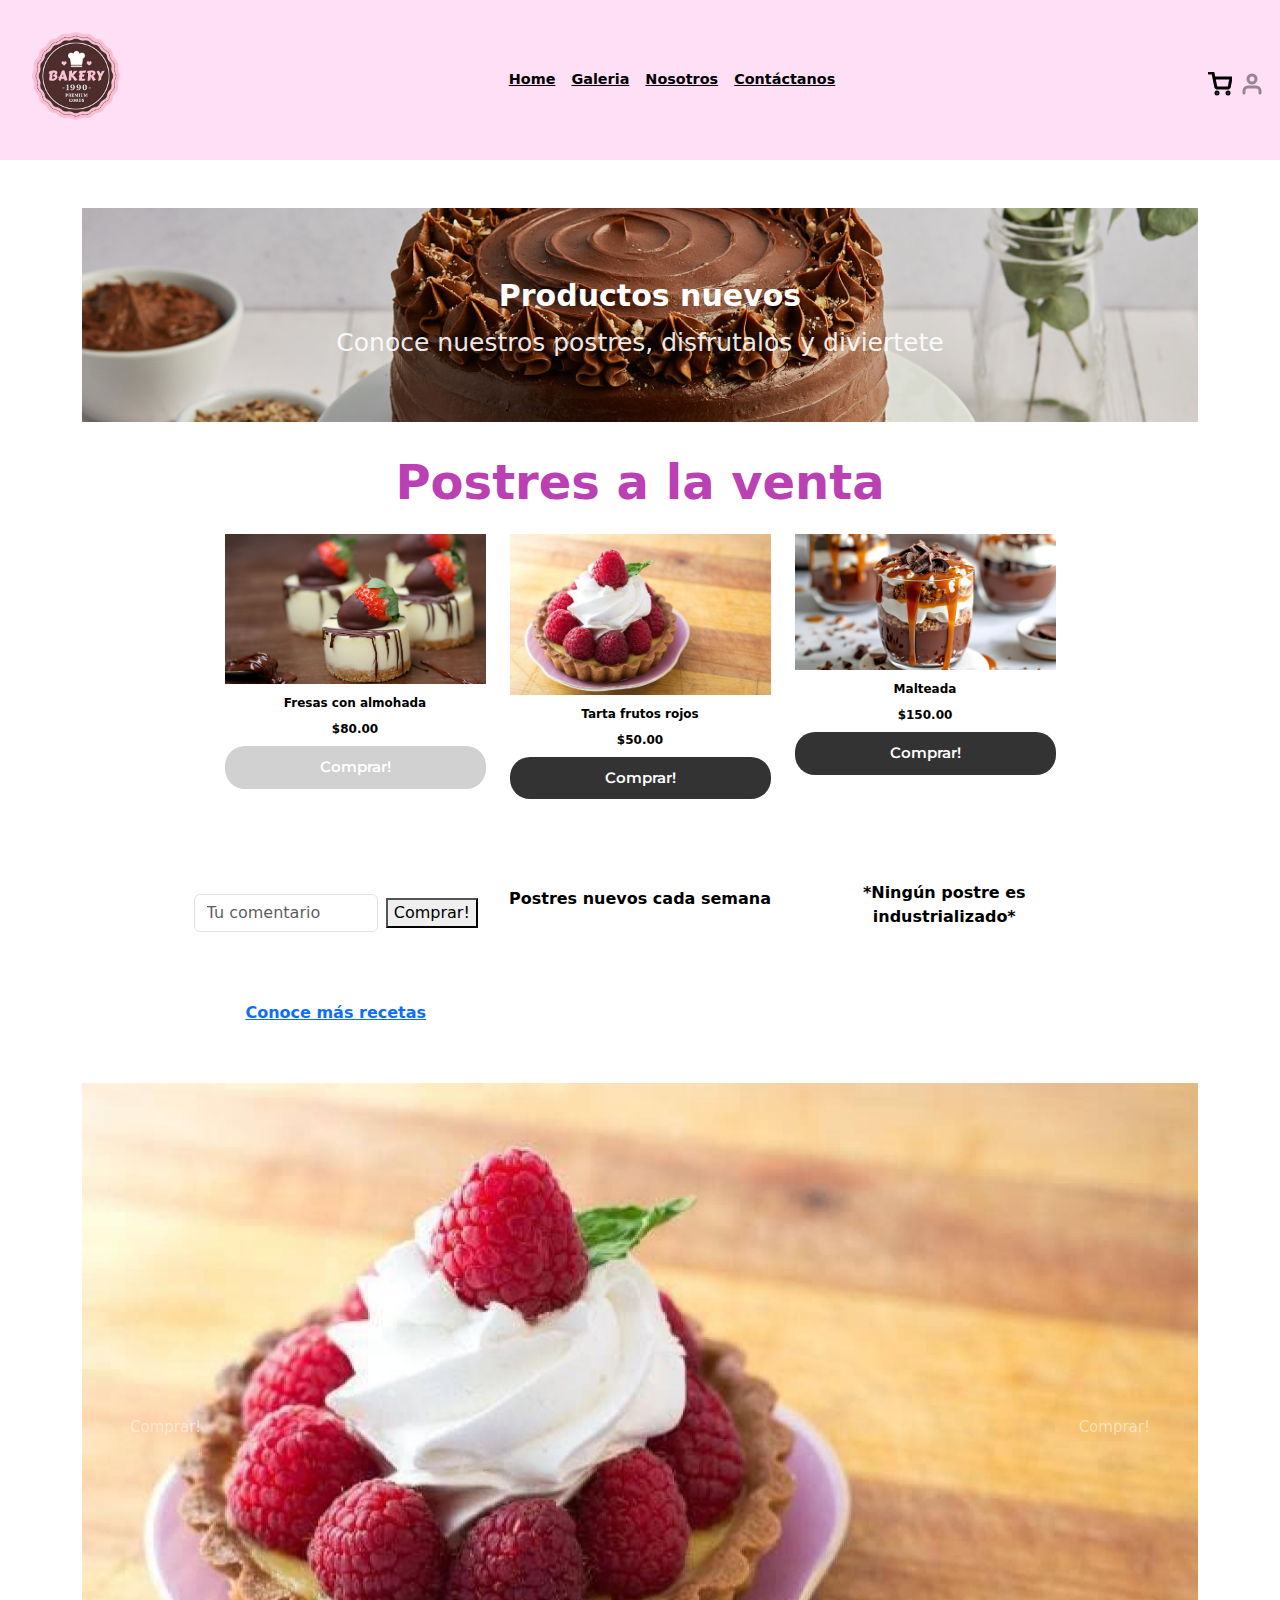
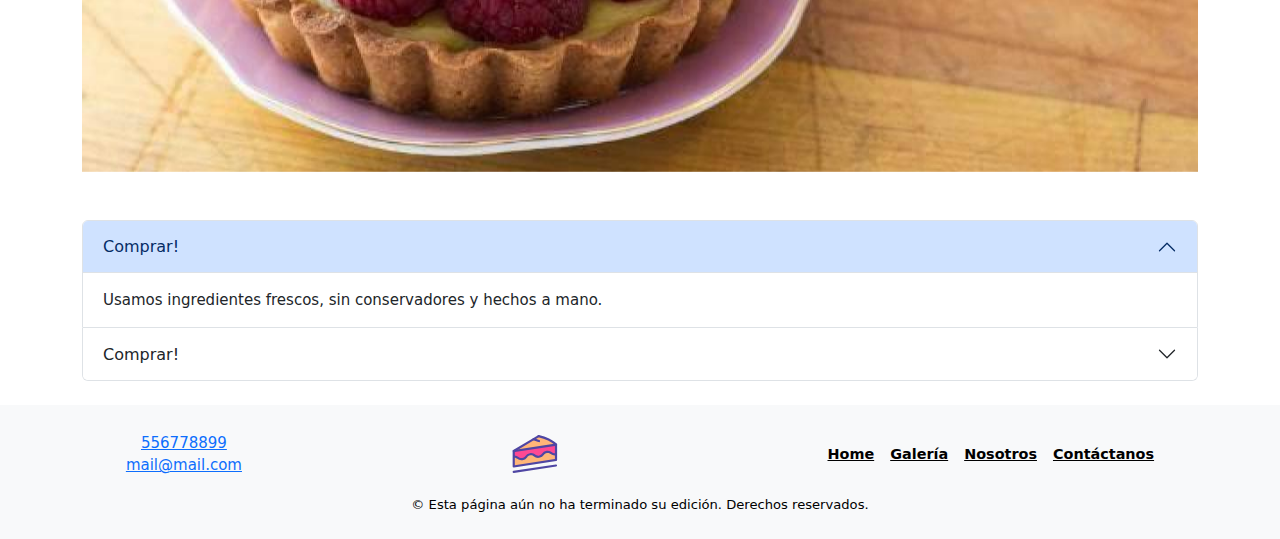
<file: index.html>
<!DOCTYPE html>
<html lang="es">
<head>
  <meta charset="UTF-8" />
  <meta name="viewport" content="width=device-width, initial-scale=1.0" />
  <title>Tienda de postres</title>
  <link rel="preconnect" href="https://fonts.googleapis.com" />
  <link rel="preconnect" href="https://fonts.gstatic.com" crossorigin />
  <link href="https://fonts.googleapis.com/css2?family=Montserrat:wght@400;500;600;700&display=swap" rel="stylesheet" />
  <link href="https://cdn.jsdelivr.net/npm/bootstrap@5.3.7/dist/css/bootstrap.min.css" rel="stylesheet" />
  <script src="https://cdn.jsdelivr.net/npm/bootstrap@5.3.7/dist/js/bootstrap.bundle.min.js"></script>
  <link rel="stylesheet" href="css/styles.css" />
  <script src="js/functions.js" defer></script> <!--El Defer es para que este script de js este tomando lo correspondiente de mi DOM a la vez que se proyecta -->
</head>
<body>

  <header class="header p-3 d-flex justify-content-between align-items-center flex-wrap">
    <img src="img/postre_logo.png" class="header__logo mb-2" alt="logo" />

    <nav class="header__nav d-flex flex-wrap gap-3 justify-content-center">
        <a class="header__link" href="index.html">Home</a>
        <a class="header__link" href="galeria.html">Galeria</a>
        <a class="header__link" href="details.html">Nosotros</a>
        <a class="header__link" href="contactanos.html">Contáctanos</a>
    </nav>

    <div class="header__user d-flex gap-2 mt-2">
      <img src="./img/shopping-cart.svg" class="header__icon" />
      <img src="./img/user.svg" class="header__icon header__icon--secondary" />
    </div>
  </header>

  <main class="container py-4">

    <section class="banner text-center my-4">
      <h2>Productos nuevos</h2>
      <p>Conoce nuestros postres, disfrutalos y diviertete</p>
    </section>

    <section class="title text-center mb-3">
      <p>Postres a la venta</p>
    </section>

    <div class="row g-4 justify-content-center">
      <div class="col-12 col-sm-6 col-md-4 col-lg-3 text-center mouse">
        <img src="img/postre1.jpg" alt="Fresas" class="products__img img-fluid" />
        <p class="products__tittle">Fresas con almohada</p>
        <h3 class="products__cost">$80.00</h3>
        <button class="products__btn products__btn--disable">Comprar</button>
      </div>

      <div class="col-12 col-sm-6 col-md-4 col-lg-3 text-center mouse">
        <img src="img/postre2.jpg" alt="Tarta" class="products__img img-fluid" />
        <p class="products__tittle">Tarta frutos rojos</p>
        <h3 class="products__cost">$50.00</h3>
        <button class="products__btn">Comprar</button>
      </div>

      <div class="col-12 col-sm-6 col-md-4 col-lg-3 text-center mouse">
        <img src="img/glass_of_chocolate.jpg" alt="Malteada" class="products__img img-fluid" />
        <p class="products__tittle">Malteada</p>
        <h3 class="products__cost">$150.00</h3>
        <button class="products__btn">Comprar</button>
      </div>
    </div>

    <section class="comments my-5">
      <div class="comments__coment d-flex flex-column flex-md-row gap-2 align-items-center">
        <input type="text" class="form-control" placeholder="Tu comentario" />
        <button class="btn-main bold">Enviar comentarios</button>
      </div>

      <div class="comments__important mt-3 text-center">
        <p>Postres nuevos cada semana</p>
      </div>
      <div class="comments__important text-center">
        <p>*Ningún postre es industrializado*</p>
      </div>
      <div class="comments__video text-center mt-3">
        <a href="https://www.youtube.com/watch?v=luhAWYb6YB8" target="_blank">Conoce más recetas</a>
      </div>
    </section>

    <div id="carouselExample" class="carousel slide mb-5 mx-auto">
      <div class="carousel-inner">
        <div class="carousel-item active">
          <img src="img/postre2.jpg" class="d-block w-100" alt="Tarta" />
        </div>
        <div class="carousel-item">
          <img src="img/glass_of_chocolate.jpg" class="d-block w-100" alt="Pastel" />
        </div>
        <div class="carousel-item">
          <img src="img/postre1.jpg" class="d-block w-100" alt="Fresas" />
        </div>
      </div>
      <button class="carousel-control-prev" type="button" data-bs-target="#carouselExample" data-bs-slide="prev">
        <span class="carousel-control-prev-icon" aria-hidden="true"></span>
        <span class="visually-hidden">Anterior</span>
      </button>
      <button class="carousel-control-next" type="button" data-bs-target="#carouselExample" data-bs-slide="next">
        <span class="carousel-control-next-icon" aria-hidden="true"></span>
        <span class="visually-hidden">Siguiente</span>
      </button>
    </div>

    <div class="accordion" id="accordionExample">
      <div class="accordion-item">
        <h2 class="accordion-header">
          <button class="accordion-button" type="button" data-bs-toggle="collapse" data-bs-target="#collapseOne">
            ¿Qué ingredientes usamos?
          </button>
        </h2>
        <div id="collapseOne" class="accordion-collapse collapse show" data-bs-parent="#accordionExample">
          <div class="accordion-body">Usamos ingredientes frescos, sin conservadores y hechos a mano.</div>
        </div>
      </div>
      <div class="accordion-item">
        <h2 class="accordion-header">
          <button class="accordion-button collapsed" type="button" data-bs-toggle="collapse" data-bs-target="#collapseTwo">
            ¿Hacen envíos?
          </button>
        </h2>
        <div id="collapseTwo" class="accordion-collapse collapse" data-bs-parent="#accordionExample">
          <div class="accordion-body">Sí, realizamos envíos locales y pronto nacionales.</div>
        </div>
      </div>
    </div>

        <section class="menu">
            <h2>
              MENU
              <img src="img/close.png" class="closeMenu" alt="menu">
            </h2>
        <!--<nav class="header__nav d-flex flex-wrap gap-3 justify-content-center"> -->
                  <a class="" href="index.html">Home</a>
                  <a class="" href="galeria.html">Galeria</a>
                  <a class="" href="details.html">Nosotros</a>
                  <a class="" href="contactanos.html">Contáctanos</a>
              <!--</nav> -->
        </section>
        
        <section class="cart">
            <h2>CARRITO</h2>
            <!--
            <div>
              <img src="img/glass_of_chocolate.jpg" alt="Malteada" class="products__img img-fluid" />
              <p class="products__tittle">Malteada</p>
              <h3 class="products__cost">$150.00</h3>
              <i><img src="img/basura.png" alt="Icono Quitar" class="delete-item"></i>
            </div>
            <div>
              <img src="img/postre2.jpg" alt="Tarta" class="products__img img-fluid" />
              <p class="products__tittle">Tarta frutos rojos</p>
              <h3 class="products__cost">$50.00</h3>
              <i><img src="img/basura.png" alt="Icono Quitar" class="delete-item"></i>
            </div>
            -->
            <button class="products__btn">Comprar</button>
        </section>
        

  </main>

  <footer class="text-center py-4 bg-light">
    <div class="d-flex flex-column flex-md-row justify-content-around align-items-center gap-3">
      <div>
        <a href="tel:556778899" class="d-block">556778899</a>
        <a href="mailto:mail@mail.com">mail@mail.com</a>
      </div>
      <article>
            <small>
                <svg width="50px" height="50px" viewBox="0 0 1024 1024" class="icon"  version="1.1" xmlns="http://www.w3.org/2000/svg"><path d="M484.075052 207.041029l102.796416-61.661865c149.921963 32.442172 275.493116 94.589966 356.074253 174.384665l-0.485929 0.524292L76.492298 451.402704 484.075052 207.041029zM942.456595 519.733308v116.018807L76.492298 766.869895v-201.545553c80.731391-8.353508 92.492798 62.598558 176.219687 50.798789 85.488383-12.061915 75.03451-86.274821 160.522894-98.336737 85.488383-12.026749 95.939059 62.186157 181.427442 50.162605 85.526746-12.061915 75.03451-86.274821 160.561256-98.336736 85.488383-12.061915 95.939059 62.186157 181.465805 50.124242h5.767213z" fill="#FFB578" /><path d="M942.456595 320.288121v199.445187h-5.77041c-85.526746 12.061915-95.977422-62.186157-181.465805-50.124242-85.526746 12.061915-75.03451 86.274821-160.561256 98.336737-85.488383 12.026749-95.939059-62.186157-181.427442-50.162605-85.488383 12.061915-75.03451 86.274821-160.522894 98.336736-83.72689 11.799769-95.491493-59.152296-176.219687-50.798789V451.402704l865.967494-131.114583z" fill="#FF4893" /><path d="M76.492298 789.248216a22.378321 22.378321 0 0 1-22.378321-22.378321V451.402704a22.378321 22.378321 0 0 1 19.027967-22.125766l865.964297-131.11778a22.384715 22.384715 0 0 1 25.728675 22.125766v315.467191a22.378321 22.378321 0 0 1-19.027966 22.125766L79.842652 788.99566c-1.118916 0.169436-2.237832 0.252555-3.350354 0.252556z m22.378321-318.600156v270.199044l821.207655-124.340345v-270.202242L98.870619 470.64806z" fill="#4F46A3" /><path d="M76.514676 473.784222a22.378321 22.378321 0 0 1-11.531229-41.572527L472.566201 187.846823l102.790023-61.661865a22.378321 22.378321 0 1 1 23.024095 38.382018l-102.793219 61.661865-407.589148 244.368068a22.295202 22.295202 0 0 1-11.483276 3.187313z" fill="#4F46A3" /><path d="M943.428454 342.628079a22.298398 22.298398 0 0 1-15.473011-6.211582 21.937148 21.937148 0 0 1-1.144491-1.134901c-78.135506-77.173238-200.51615-136.837039-344.674097-168.032419a22.378321 22.378321 0 0 1 9.46603-43.743223c152.623346 33.027205 282.989854 97.077157 367.087584 180.356479l0.335674 0.342069 0.226981 0.223783a22.378321 22.378321 0 0 1-15.82467 38.199794zM67.988536 543.825169a152.124629 152.124629 0 0 1 5.537036-0.690531l0.49552-0.054347c47.531554-4.936018 75.472486 13.196816 100.130199 29.184527 22.886629 14.836827 40.968312 26.569461 75.43732 21.694184 34.465811-4.862489 48.602516-21.115544 66.498779-41.694009 20.156473-23.17435 43.001542-49.443302 94.020918-56.63953 51.025769-7.17385 80.242265 11.755012 106.0125 28.462027 22.883432 14.830433 40.965115 26.543886 75.421336 21.697381 34.481796-4.862489 48.618501-21.115544 66.514763-41.694009 20.15967-23.177547 43.004739-49.443302 94.043296-56.642727 51.041753-7.193032 80.232675 11.735831 106.006107 28.439649 22.889825 14.836827 40.961918 26.550279 75.459698 21.68779a22.378321 22.378321 0 1 1 6.249945 44.318666c-51.041753 7.183441-80.267841-11.739028-106.050863-28.446043-22.880235-14.827236-40.942737-26.540689-75.414942-21.678199-34.48819 4.865686-48.624895 21.118741-66.521157 41.697206-20.15967 23.17435-43.004739 49.443302-94.043296 56.642727-51.009784 7.177047-80.235871-11.758209-106.009303-28.462027-22.883432-14.830433-40.949131-26.553476-75.424533-21.697381-34.459417 4.862489-48.596123 21.115544-66.495582 41.694009-20.156473 23.17435-43.001542 49.443302-94.020918 56.642727-7.643795 1.077356-14.801661 1.566482-21.527944 1.566483-38.187006 0-62.58577-15.818276-84.503737-30.02851-21.988299-14.25499-39.36986-25.508089-71.00961-22.237657l-0.348462 0.038362c-1.25958 0.140664-2.560719 0.281327-3.865056 0.473142M76.463526 901.635341a22.378321 22.378321 0 0 1-3.321582-44.507284l865.964297-131.117779a22.378321 22.378321 0 1 1 6.700709 44.251531L79.842652 901.379589c-1.134901 0.172633-2.263407 0.255752-3.379126 0.255752zM586.865074 267.110836a22.282414 22.282414 0 0 1-7.698142-1.374668l-102.793219-37.688289a22.378321 22.378321 0 0 1 15.402679-42.02329l102.793219 37.688289a22.384715 22.384715 0 1 1-7.704537 43.397958z" fill="#4F46A3" /></svg>
            </small>
      </article>
      <nav class="d-flex gap-3">
        <a class="header__link">Home</a>
        <a class="header__link">Galería</a>
        <a class="header__link">Nosotros</a>
        <a class="header__link" href="details.html">Contáctanos</a>
      </nav>
    </div>
    <small class="d-block mt-3">&copy; Esta página aún no ha terminado su edición. Derechos reservados.</small>
  </footer>


</body>
</html>
</file>
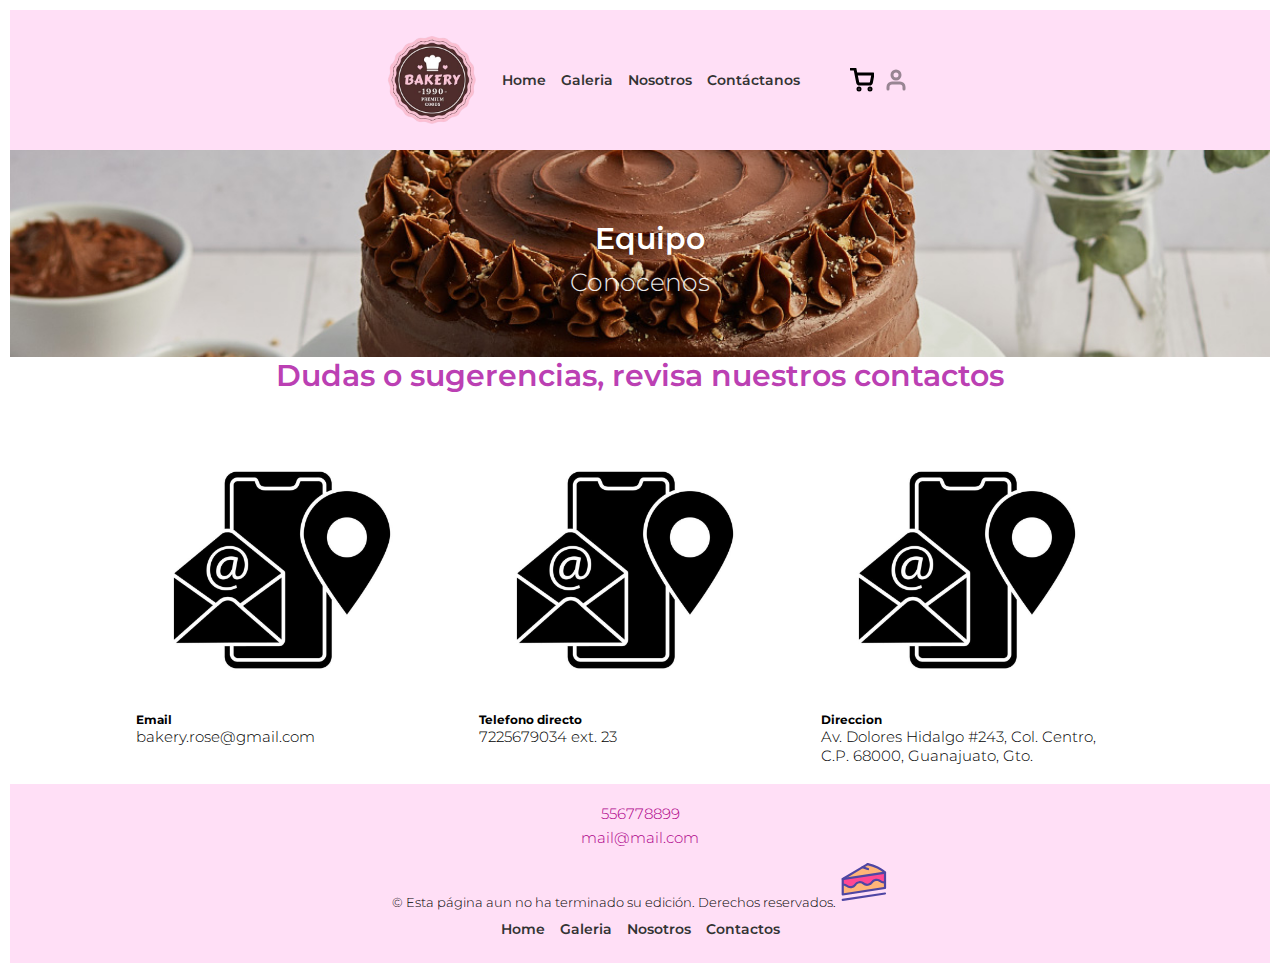
<file: contactanos.html>
<!DOCTYPE html>
<html lang="es">
<head>
    <meta charset="UTF-8">
    <meta name="viewport" content="width=device-width, initial-scale=1.0">
    <link rel="preconnect" href="https://fonts.googleapis.com">
    <link rel="preconnect" href="https://fonts.gstatic.com" crossorigin>
    <link href="https://fonts.googleapis.com/css2?family=Montserrat:wght@400;500;600;700&display=swap" rel="stylesheet">
    <link rel="stylesheet" href="css/styles.css">
    <link rel="stylesheet" href="./styles/styles.css">
    <link href="https://cdn.jsdelivr.net/npm/bootstrap@5.3.7/dist/css/bootstrap.min.css" rel="stylesheet" integrity="sha384-LN+7fdVzj6u52u30Kp6M/trliBMCMKTyK833zpbD+pXdCLuTusPj697FH4R/5mcr" crossorigin="anonymous">
    <script src="https://cdn.jsdelivr.net/npm/bootstrap@5.3.7/dist/js/bootstrap.bundle.min.js" integrity="sha384-ndDqU0Gzau9qJ1lfW4pNLlhNTkCfHzAVBReH9diLvGRem5+R9g2FzA8ZGN954O5Q" crossorigin="anonymous"></script>
    <title>Tienda de postres</title>
</head>
<body>
<!--Seccion de Historia-->
    <header class="header">
        <!--<i><img src="img/icons_menu.png" class="header__menu" alt="Icono menu"></i>-->
        <img src="img/postre_logo.png" class="header__logo" alt="logo" class="logo"> 
        <!--<i><img src="img/icons_carro_lleno.png" alt="Icono carrito"></i> -->
        <section class="header__menu">
            <nav class="header__nav">
                <a class="header__link" href="index.html">Home</a>
                <a class="header__link" href="galeria.html">Galeria</a>
                <a class="header__link" href="details.html">Nosotros</a>
                <a class="header__link" href="contactanos.html">Contáctanos</a>
            </nav>
            <section class="header__user">
                <img src="./img/shopping-cart.svg" class="header__icon">
                <img src="./img/user.svg" class="header__icon header__icon--secondary"> <!-- Este es el modificador:header__icon--secondary  -->
            </section>
        </section>
    </header>              
    <main>
<!--Seccion de tienda-->
        <section class="banner">
            <h2>Equipo</h2>
            <p>Conocenos</p>
        </section>
        <section class="title">
         <article>
            <p>Dudas o sugerencias, revisa nuestros contactos</p>
        </article>
        </section>
        <article class="products">
            <div class="card" style="width: 18rem;">
                <div class="card-body">
                    <img src="img/contactanos.jpg" class="d-block w-100" alt="Tarta">
                    <h5 class="card-title">Email</h5>
                    <p class="card-text">bakery.rose@gmail.com</p>
                </div>
            </div>
            <div class="card" style="width: 18rem;">
                <div class="card-body">
                    <img src="img/contactanos.jpg" class="d-block w-100" alt="Tarta">
                    <h5 class="card-title">Telefono directo </h5>
                    <p class="card-text">7225679034  ext. 23</p>
                </div>
            </div>
            <div class="card" style="width: 18rem;">
                <div class="card-body">
                    <img src="img/contactanos.jpg" class="d-block w-100" alt="Tarta">
                    <h5 class="card-title">Direccion </h5>
                    <p class="card-text">Av. Dolores Hidalgo #243, Col. Centro, C.P. 68000, Guanajuato, Gto.</p>
                </div>
            </div>
        </article>

        <br>

        <article class="sug">
            
        </article>

    </main>
    <footer>
        <article>
            <a href="tel:556778899">556778899</a>
            <a href="mailto:mail@mail.com">mail@mail.com</a>
        </article>
        <article>
            <small>
                &copy;  Esta pa&#769;gina aun no ha terminado su edicio&#769;n. Derechos reservados.
                <svg width="50px" height="50px" viewBox="0 0 1024 1024" class="icon"  version="1.1" xmlns="http://www.w3.org/2000/svg"><path d="M484.075052 207.041029l102.796416-61.661865c149.921963 32.442172 275.493116 94.589966 356.074253 174.384665l-0.485929 0.524292L76.492298 451.402704 484.075052 207.041029zM942.456595 519.733308v116.018807L76.492298 766.869895v-201.545553c80.731391-8.353508 92.492798 62.598558 176.219687 50.798789 85.488383-12.061915 75.03451-86.274821 160.522894-98.336737 85.488383-12.026749 95.939059 62.186157 181.427442 50.162605 85.526746-12.061915 75.03451-86.274821 160.561256-98.336736 85.488383-12.061915 95.939059 62.186157 181.465805 50.124242h5.767213z" fill="#FFB578" /><path d="M942.456595 320.288121v199.445187h-5.77041c-85.526746 12.061915-95.977422-62.186157-181.465805-50.124242-85.526746 12.061915-75.03451 86.274821-160.561256 98.336737-85.488383 12.026749-95.939059-62.186157-181.427442-50.162605-85.488383 12.061915-75.03451 86.274821-160.522894 98.336736-83.72689 11.799769-95.491493-59.152296-176.219687-50.798789V451.402704l865.967494-131.114583z" fill="#FF4893" /><path d="M76.492298 789.248216a22.378321 22.378321 0 0 1-22.378321-22.378321V451.402704a22.378321 22.378321 0 0 1 19.027967-22.125766l865.964297-131.11778a22.384715 22.384715 0 0 1 25.728675 22.125766v315.467191a22.378321 22.378321 0 0 1-19.027966 22.125766L79.842652 788.99566c-1.118916 0.169436-2.237832 0.252555-3.350354 0.252556z m22.378321-318.600156v270.199044l821.207655-124.340345v-270.202242L98.870619 470.64806z" fill="#4F46A3" /><path d="M76.514676 473.784222a22.378321 22.378321 0 0 1-11.531229-41.572527L472.566201 187.846823l102.790023-61.661865a22.378321 22.378321 0 1 1 23.024095 38.382018l-102.793219 61.661865-407.589148 244.368068a22.295202 22.295202 0 0 1-11.483276 3.187313z" fill="#4F46A3" /><path d="M943.428454 342.628079a22.298398 22.298398 0 0 1-15.473011-6.211582 21.937148 21.937148 0 0 1-1.144491-1.134901c-78.135506-77.173238-200.51615-136.837039-344.674097-168.032419a22.378321 22.378321 0 0 1 9.46603-43.743223c152.623346 33.027205 282.989854 97.077157 367.087584 180.356479l0.335674 0.342069 0.226981 0.223783a22.378321 22.378321 0 0 1-15.82467 38.199794zM67.988536 543.825169a152.124629 152.124629 0 0 1 5.537036-0.690531l0.49552-0.054347c47.531554-4.936018 75.472486 13.196816 100.130199 29.184527 22.886629 14.836827 40.968312 26.569461 75.43732 21.694184 34.465811-4.862489 48.602516-21.115544 66.498779-41.694009 20.156473-23.17435 43.001542-49.443302 94.020918-56.63953 51.025769-7.17385 80.242265 11.755012 106.0125 28.462027 22.883432 14.830433 40.965115 26.543886 75.421336 21.697381 34.481796-4.862489 48.618501-21.115544 66.514763-41.694009 20.15967-23.177547 43.004739-49.443302 94.043296-56.642727 51.041753-7.193032 80.232675 11.735831 106.006107 28.439649 22.889825 14.836827 40.961918 26.550279 75.459698 21.68779a22.378321 22.378321 0 1 1 6.249945 44.318666c-51.041753 7.183441-80.267841-11.739028-106.050863-28.446043-22.880235-14.827236-40.942737-26.540689-75.414942-21.678199-34.48819 4.865686-48.624895 21.118741-66.521157 41.697206-20.15967 23.17435-43.004739 49.443302-94.043296 56.642727-51.009784 7.177047-80.235871-11.758209-106.009303-28.462027-22.883432-14.830433-40.949131-26.553476-75.424533-21.697381-34.459417 4.862489-48.596123 21.115544-66.495582 41.694009-20.156473 23.17435-43.001542 49.443302-94.020918 56.642727-7.643795 1.077356-14.801661 1.566482-21.527944 1.566483-38.187006 0-62.58577-15.818276-84.503737-30.02851-21.988299-14.25499-39.36986-25.508089-71.00961-22.237657l-0.348462 0.038362c-1.25958 0.140664-2.560719 0.281327-3.865056 0.473142M76.463526 901.635341a22.378321 22.378321 0 0 1-3.321582-44.507284l865.964297-131.117779a22.378321 22.378321 0 1 1 6.700709 44.251531L79.842652 901.379589c-1.134901 0.172633-2.263407 0.255752-3.379126 0.255752zM586.865074 267.110836a22.282414 22.282414 0 0 1-7.698142-1.374668l-102.793219-37.688289a22.378321 22.378321 0 0 1 15.402679-42.02329l102.793219 37.688289a22.384715 22.384715 0 1 1-7.704537 43.397958z" fill="#4F46A3" /></svg>
            </small>
        </article>
        <article>
            <nav class="header__nav">
                <a class="header__link">Home</a>
                <a class="header__link">Galeria</a>
                <a class="header__link">Nosotros</a>
                <a class="header__link">Contactos</a>
            </nav>
        </article>
    </footer>
</body>
</html>
</file>
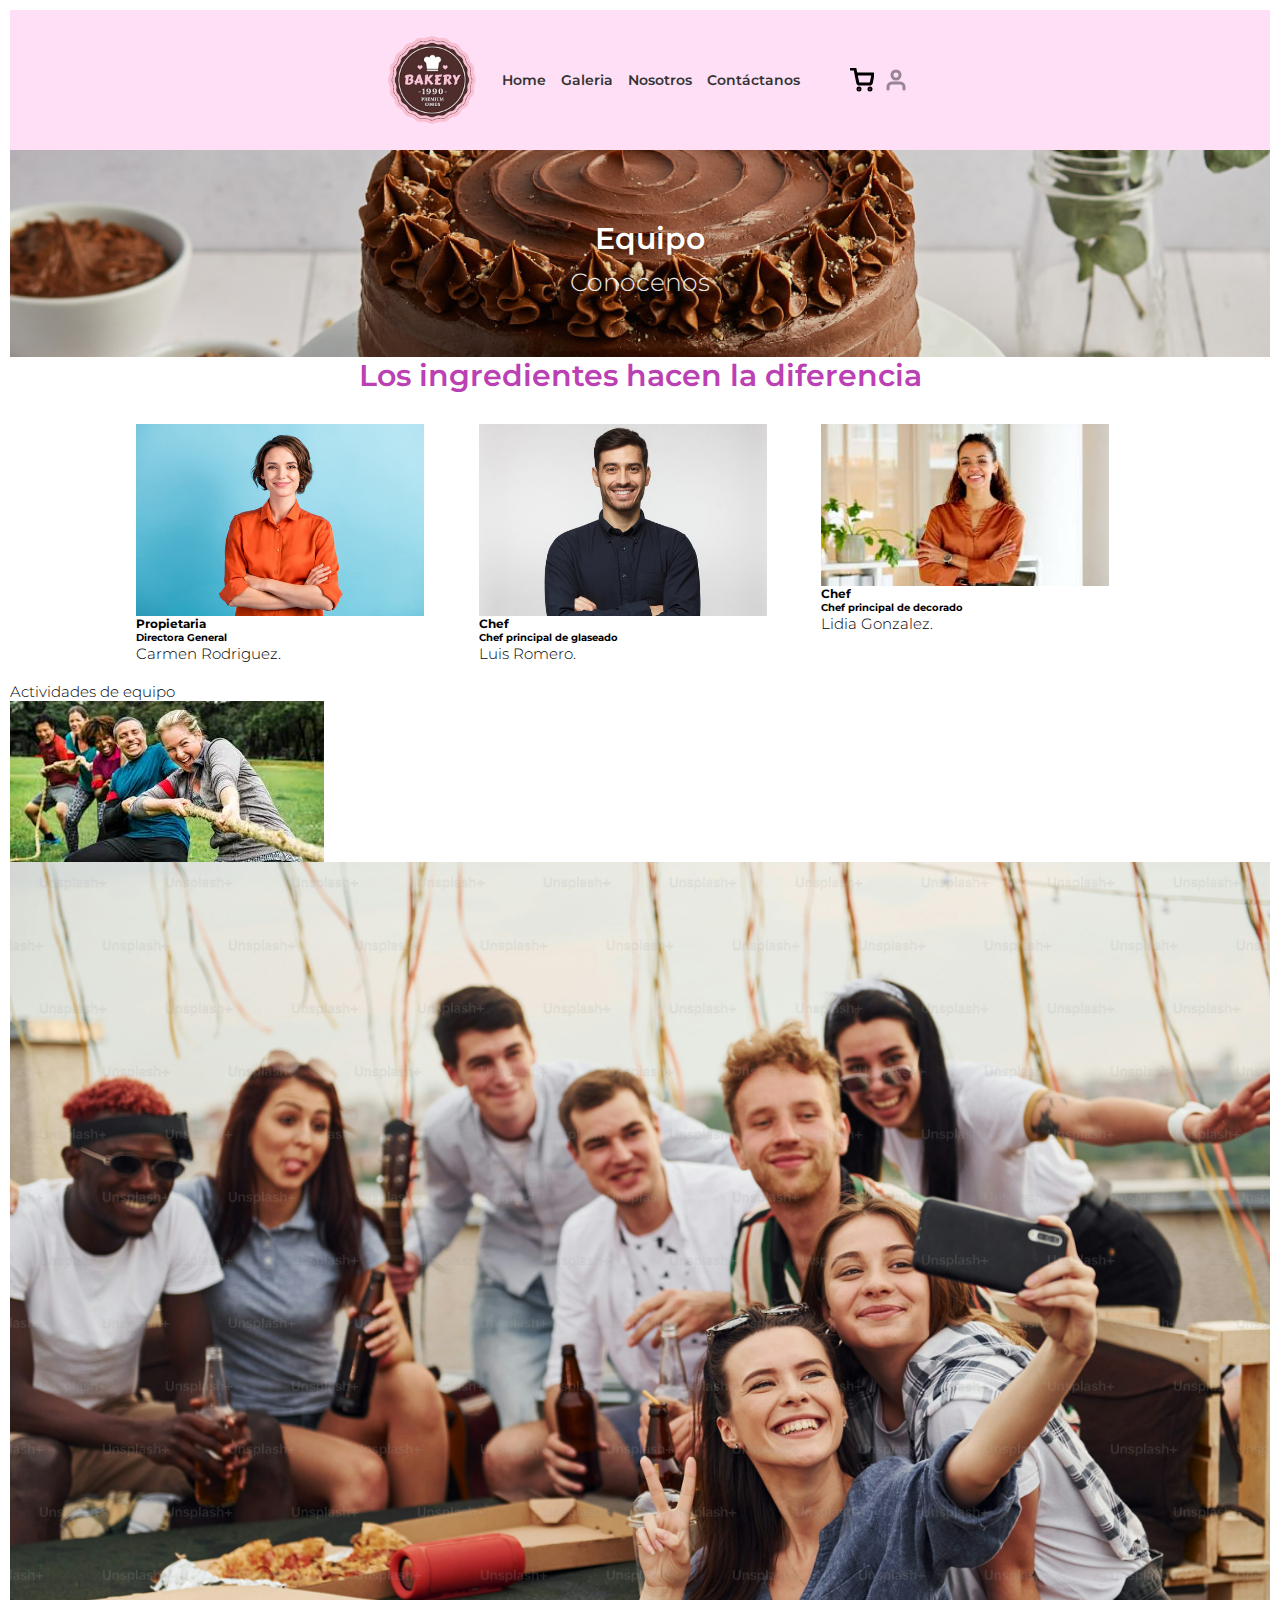
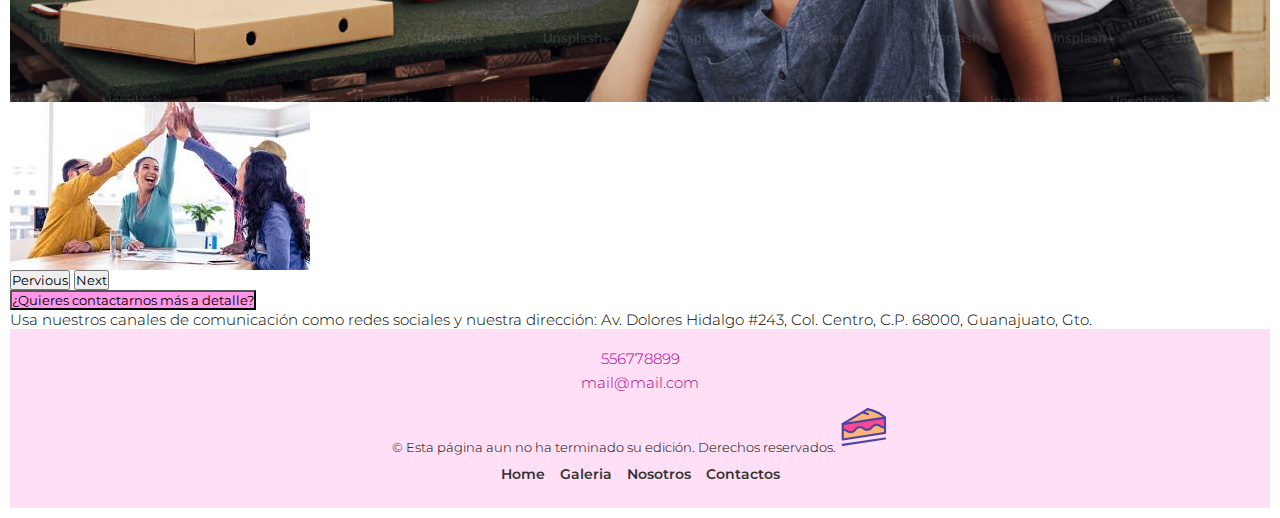
<file: details.html>
<!DOCTYPE html>
<html lang="es">
<head>
    <meta charset="UTF-8">
    <meta name="viewport" content="width=device-width, initial-scale=1.0">
    <link rel="preconnect" href="https://fonts.googleapis.com">
    <link rel="preconnect" href="https://fonts.gstatic.com" crossorigin>
    <link href="https://fonts.googleapis.com/css2?family=Montserrat:wght@400;500;600;700&display=swap" rel="stylesheet">
    <link rel="stylesheet" href="css/styles.css">
    <link rel="stylesheet" href="./styles/styles.css">
    <link href="https://cdn.jsdelivr.net/npm/bootstrap@5.3.7/dist/css/bootstrap.min.css" rel="stylesheet" integrity="sha384-LN+7fdVzj6u52u30Kp6M/trliBMCMKTyK833zpbD+pXdCLuTusPj697FH4R/5mcr" crossorigin="anonymous">
    <script src="https://cdn.jsdelivr.net/npm/bootstrap@5.3.7/dist/js/bootstrap.bundle.min.js" integrity="sha384-ndDqU0Gzau9qJ1lfW4pNLlhNTkCfHzAVBReH9diLvGRem5+R9g2FzA8ZGN954O5Q" crossorigin="anonymous"></script>
    <title>Tienda de postres</title>
</head>
<body>
<!--Seccion de Historia-->
    <header class="header">
        <!--<i><img src="img/icons_menu.png" class="header__menu" alt="Icono menu"></i>-->
        <img src="img/postre_logo.png" class="header__logo" alt="logo" class="logo"> 
        <!--<i><img src="img/icons_carro_lleno.png" alt="Icono carrito"></i> -->
        <section class="header__menu">
            <nav class="header__nav">
                <a class="header__link" href="index.html">Home</a>
                <a class="header__link">Galeria</a>
                <a class="header__link">Nosotros</a>
                <a class="header__link" href="details.html">Contáctanos</a>
            </nav>
            <section class="header__user">
                <img src="./img/shopping-cart.svg" class="header__icon">
                <img src="./img/user.svg" class="header__icon header__icon--secondary"> <!-- Este es el modificador:header__icon--secondary  -->
            </section>
        </section>
    </header>              
    <main>
<!--Seccion de tienda-->
        <section class="banner">
            <h2>Equipo</h2>
            <p>Conocenos</p>
        </section>
        <section class="title">
         <article>
            <p>Los ingredientes hacen la diferencia</p>
        </article>
        </section>
        <article class="products">
            <div class="card" style="width: 18rem;">
                <div class="card-body">
                    <img src="img/manager.jpg" class="d-block w-100" alt="Tarta">
                    <h5 class="card-title">Propietaria</h5>
                    <h6 class="card-subtitle mb-2 text-body-secondary">Directora General</h6>
                    <p class="card-text">Carmen Rodriguez.</p>
                </div>
            </div>
            <div class="card" style="width: 18rem;">
                <div class="card-body">
                    <img src="img/cheff.jpg" class="d-block w-100" alt="Tarta">
                    <h5 class="card-title">Chef </h5>
                    <h6 class="card-subtitle mb-2 text-body-secondary">Chef principal de glaseado</h6>
                    <p class="card-text">Luis Romero.</p>
                </div>
            </div>
            <div class="card" style="width: 18rem;">
                <div class="card-body">
                    <img src="img/chef1.jpg" class="d-block w-100" alt="Tarta">
                    <h5 class="card-title">Chef </h5>
                    <h6 class="card-subtitle mb-2 text-body-secondary">Chef principal de decorado</h6>
                    <p class="card-text">Lidia Gonzalez.</p>
                </div>
            </div>
        </article>

        <br>
        <p class="text-center mt-5">Actividades de equipo</p>
        <div id="carouselExample" class="carousel slide">
            <div class="carousel-inner">
                <div class="carousel-item active">
                    <img src="img/team.jpg" class="d-block w-100" alt="Tarta">
                </div>
                <div class="carousel-item">
                    <img src="img/team1.jpg" class="d-block w-100" alt="Pastel en chocolate">
                </div>
                <div class="carousel-item">
                    <img src="img/team2.jpg" class="d-block w-100" alt="Fresas">
                </div>
            </div>
            <button class="carousel-control-prev" type="button" data-bs-target="#accordionExample" data-bs-slide="prev">
                <span class="carousel-control-prev-icon" aria-hidden="true"></span>
                <span class="visually-hidden">Pervious</span>
            </button>
            <button class="carousel-control-next" type="button" data-bs-target="#carouselExample" data-bs-slide="next">
                <span class="carousel-control-next-icon" aria-hidden="true"></span>
                <span class="visually-hidden">Next</span>
            </button>

        </div>

        <article class="sug">
            
        </article>
        <p class="text-center mt-5">
            <button class="btn text-white" style="background-color: #ff96e8;" type="button" data-bs-toggle="collapse" data-bs-target="#collapseExample" aria-expanded="false" aria-controls="collapseExample">
                ¿Quieres contactarnos más a detalle?
            </button>
        </p>

        <div class="collapse" id="collapseExample">
            <div class="card card-body">
                Usa nuestros canales de comunicación como redes sociales y nuestra dirección: Av. Dolores Hidalgo #243, Col. Centro, C.P. 68000, Guanajuato, Gto.
            </div>
        </div>

    </main>
    <footer>
        <article>
            <a href="tel:556778899">556778899</a>
            <a href="mailto:mail@mail.com">mail@mail.com</a>
        </article>
        <article>
            <small>
                &copy;  Esta pa&#769;gina aun no ha terminado su edicio&#769;n. Derechos reservados.
                <svg width="50px" height="50px" viewBox="0 0 1024 1024" class="icon"  version="1.1" xmlns="http://www.w3.org/2000/svg"><path d="M484.075052 207.041029l102.796416-61.661865c149.921963 32.442172 275.493116 94.589966 356.074253 174.384665l-0.485929 0.524292L76.492298 451.402704 484.075052 207.041029zM942.456595 519.733308v116.018807L76.492298 766.869895v-201.545553c80.731391-8.353508 92.492798 62.598558 176.219687 50.798789 85.488383-12.061915 75.03451-86.274821 160.522894-98.336737 85.488383-12.026749 95.939059 62.186157 181.427442 50.162605 85.526746-12.061915 75.03451-86.274821 160.561256-98.336736 85.488383-12.061915 95.939059 62.186157 181.465805 50.124242h5.767213z" fill="#FFB578" /><path d="M942.456595 320.288121v199.445187h-5.77041c-85.526746 12.061915-95.977422-62.186157-181.465805-50.124242-85.526746 12.061915-75.03451 86.274821-160.561256 98.336737-85.488383 12.026749-95.939059-62.186157-181.427442-50.162605-85.488383 12.061915-75.03451 86.274821-160.522894 98.336736-83.72689 11.799769-95.491493-59.152296-176.219687-50.798789V451.402704l865.967494-131.114583z" fill="#FF4893" /><path d="M76.492298 789.248216a22.378321 22.378321 0 0 1-22.378321-22.378321V451.402704a22.378321 22.378321 0 0 1 19.027967-22.125766l865.964297-131.11778a22.384715 22.384715 0 0 1 25.728675 22.125766v315.467191a22.378321 22.378321 0 0 1-19.027966 22.125766L79.842652 788.99566c-1.118916 0.169436-2.237832 0.252555-3.350354 0.252556z m22.378321-318.600156v270.199044l821.207655-124.340345v-270.202242L98.870619 470.64806z" fill="#4F46A3" /><path d="M76.514676 473.784222a22.378321 22.378321 0 0 1-11.531229-41.572527L472.566201 187.846823l102.790023-61.661865a22.378321 22.378321 0 1 1 23.024095 38.382018l-102.793219 61.661865-407.589148 244.368068a22.295202 22.295202 0 0 1-11.483276 3.187313z" fill="#4F46A3" /><path d="M943.428454 342.628079a22.298398 22.298398 0 0 1-15.473011-6.211582 21.937148 21.937148 0 0 1-1.144491-1.134901c-78.135506-77.173238-200.51615-136.837039-344.674097-168.032419a22.378321 22.378321 0 0 1 9.46603-43.743223c152.623346 33.027205 282.989854 97.077157 367.087584 180.356479l0.335674 0.342069 0.226981 0.223783a22.378321 22.378321 0 0 1-15.82467 38.199794zM67.988536 543.825169a152.124629 152.124629 0 0 1 5.537036-0.690531l0.49552-0.054347c47.531554-4.936018 75.472486 13.196816 100.130199 29.184527 22.886629 14.836827 40.968312 26.569461 75.43732 21.694184 34.465811-4.862489 48.602516-21.115544 66.498779-41.694009 20.156473-23.17435 43.001542-49.443302 94.020918-56.63953 51.025769-7.17385 80.242265 11.755012 106.0125 28.462027 22.883432 14.830433 40.965115 26.543886 75.421336 21.697381 34.481796-4.862489 48.618501-21.115544 66.514763-41.694009 20.15967-23.177547 43.004739-49.443302 94.043296-56.642727 51.041753-7.193032 80.232675 11.735831 106.006107 28.439649 22.889825 14.836827 40.961918 26.550279 75.459698 21.68779a22.378321 22.378321 0 1 1 6.249945 44.318666c-51.041753 7.183441-80.267841-11.739028-106.050863-28.446043-22.880235-14.827236-40.942737-26.540689-75.414942-21.678199-34.48819 4.865686-48.624895 21.118741-66.521157 41.697206-20.15967 23.17435-43.004739 49.443302-94.043296 56.642727-51.009784 7.177047-80.235871-11.758209-106.009303-28.462027-22.883432-14.830433-40.949131-26.553476-75.424533-21.697381-34.459417 4.862489-48.596123 21.115544-66.495582 41.694009-20.156473 23.17435-43.001542 49.443302-94.020918 56.642727-7.643795 1.077356-14.801661 1.566482-21.527944 1.566483-38.187006 0-62.58577-15.818276-84.503737-30.02851-21.988299-14.25499-39.36986-25.508089-71.00961-22.237657l-0.348462 0.038362c-1.25958 0.140664-2.560719 0.281327-3.865056 0.473142M76.463526 901.635341a22.378321 22.378321 0 0 1-3.321582-44.507284l865.964297-131.117779a22.378321 22.378321 0 1 1 6.700709 44.251531L79.842652 901.379589c-1.134901 0.172633-2.263407 0.255752-3.379126 0.255752zM586.865074 267.110836a22.282414 22.282414 0 0 1-7.698142-1.374668l-102.793219-37.688289a22.378321 22.378321 0 0 1 15.402679-42.02329l102.793219 37.688289a22.384715 22.384715 0 1 1-7.704537 43.397958z" fill="#4F46A3" /></svg>
            </small>
        </article>
        <article>
            <nav class="header__nav">
                <a class="header__link">Home</a>
                <a class="header__link">Galeria</a>
                <a class="header__link">Nosotros</a>
                <a class="header__link">Contactos</a>
            </nav>
        </article>
    </footer>
</body>
</html>
</file>
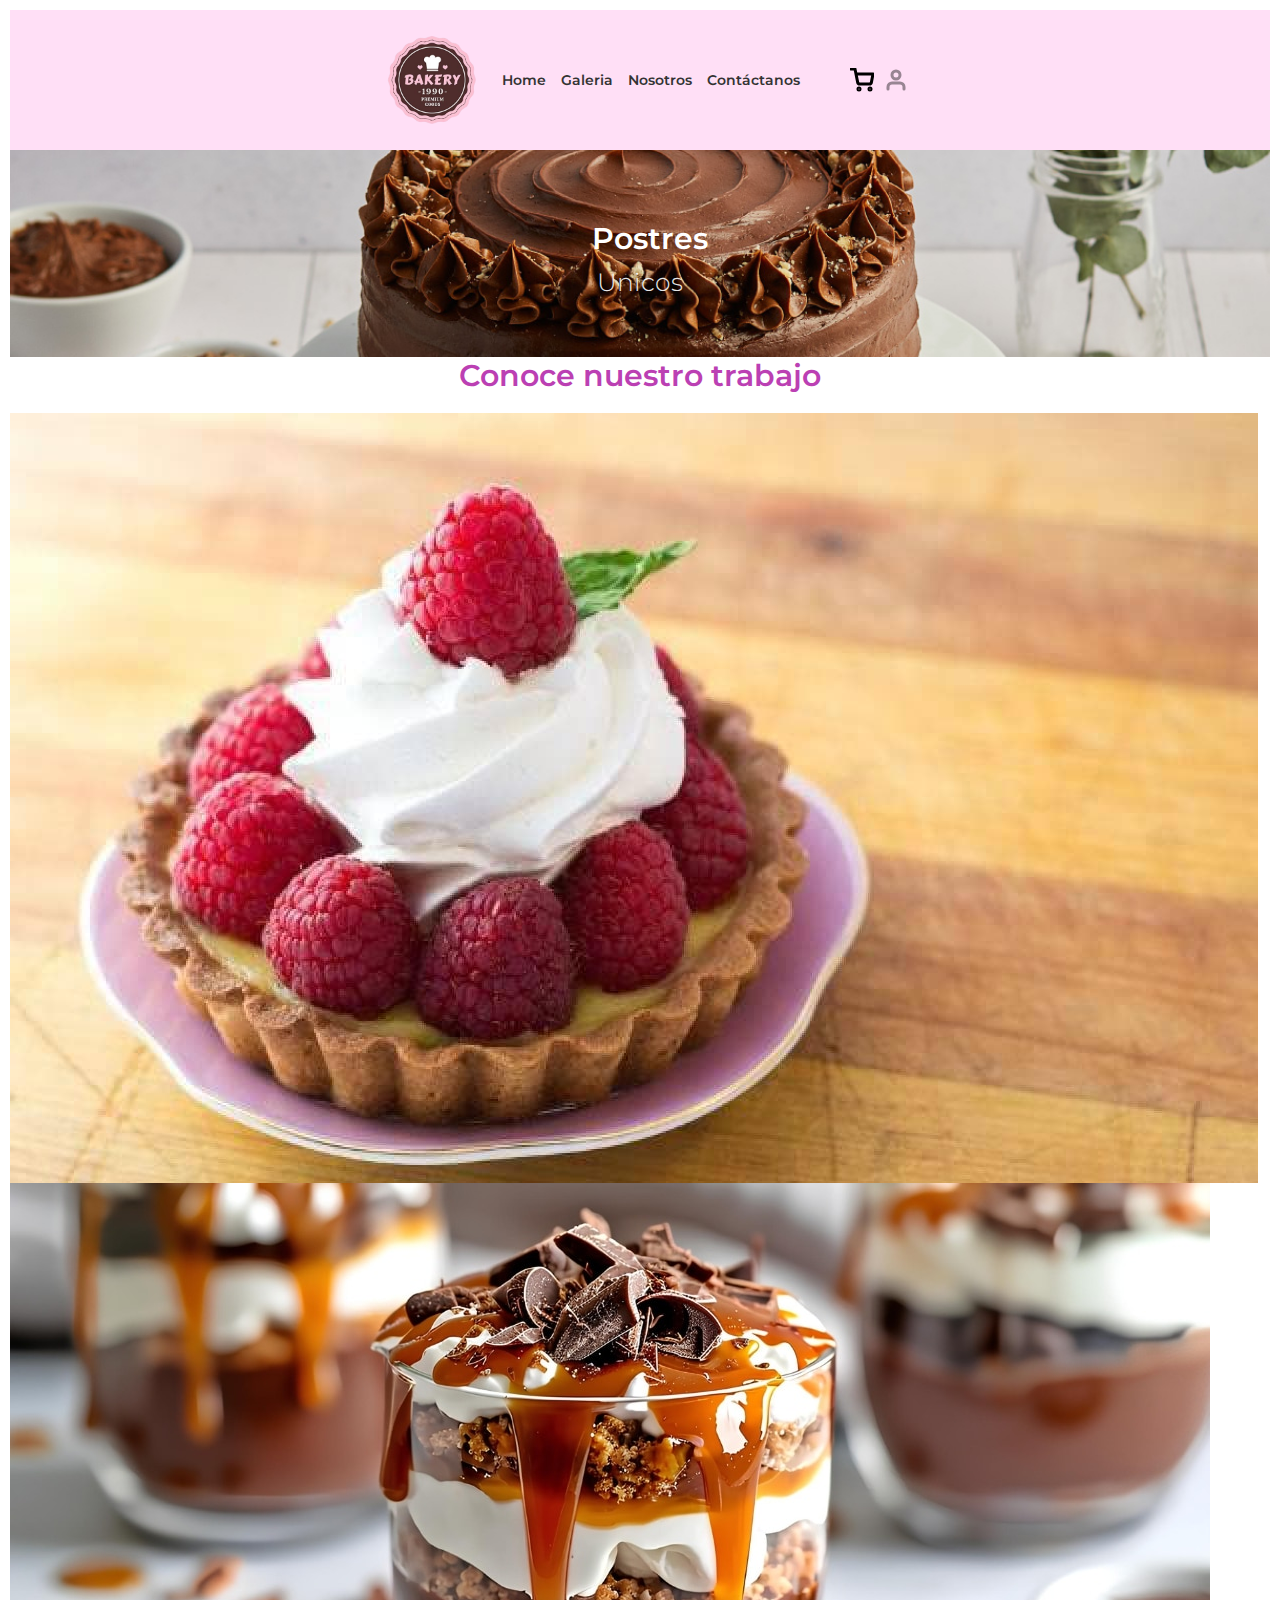
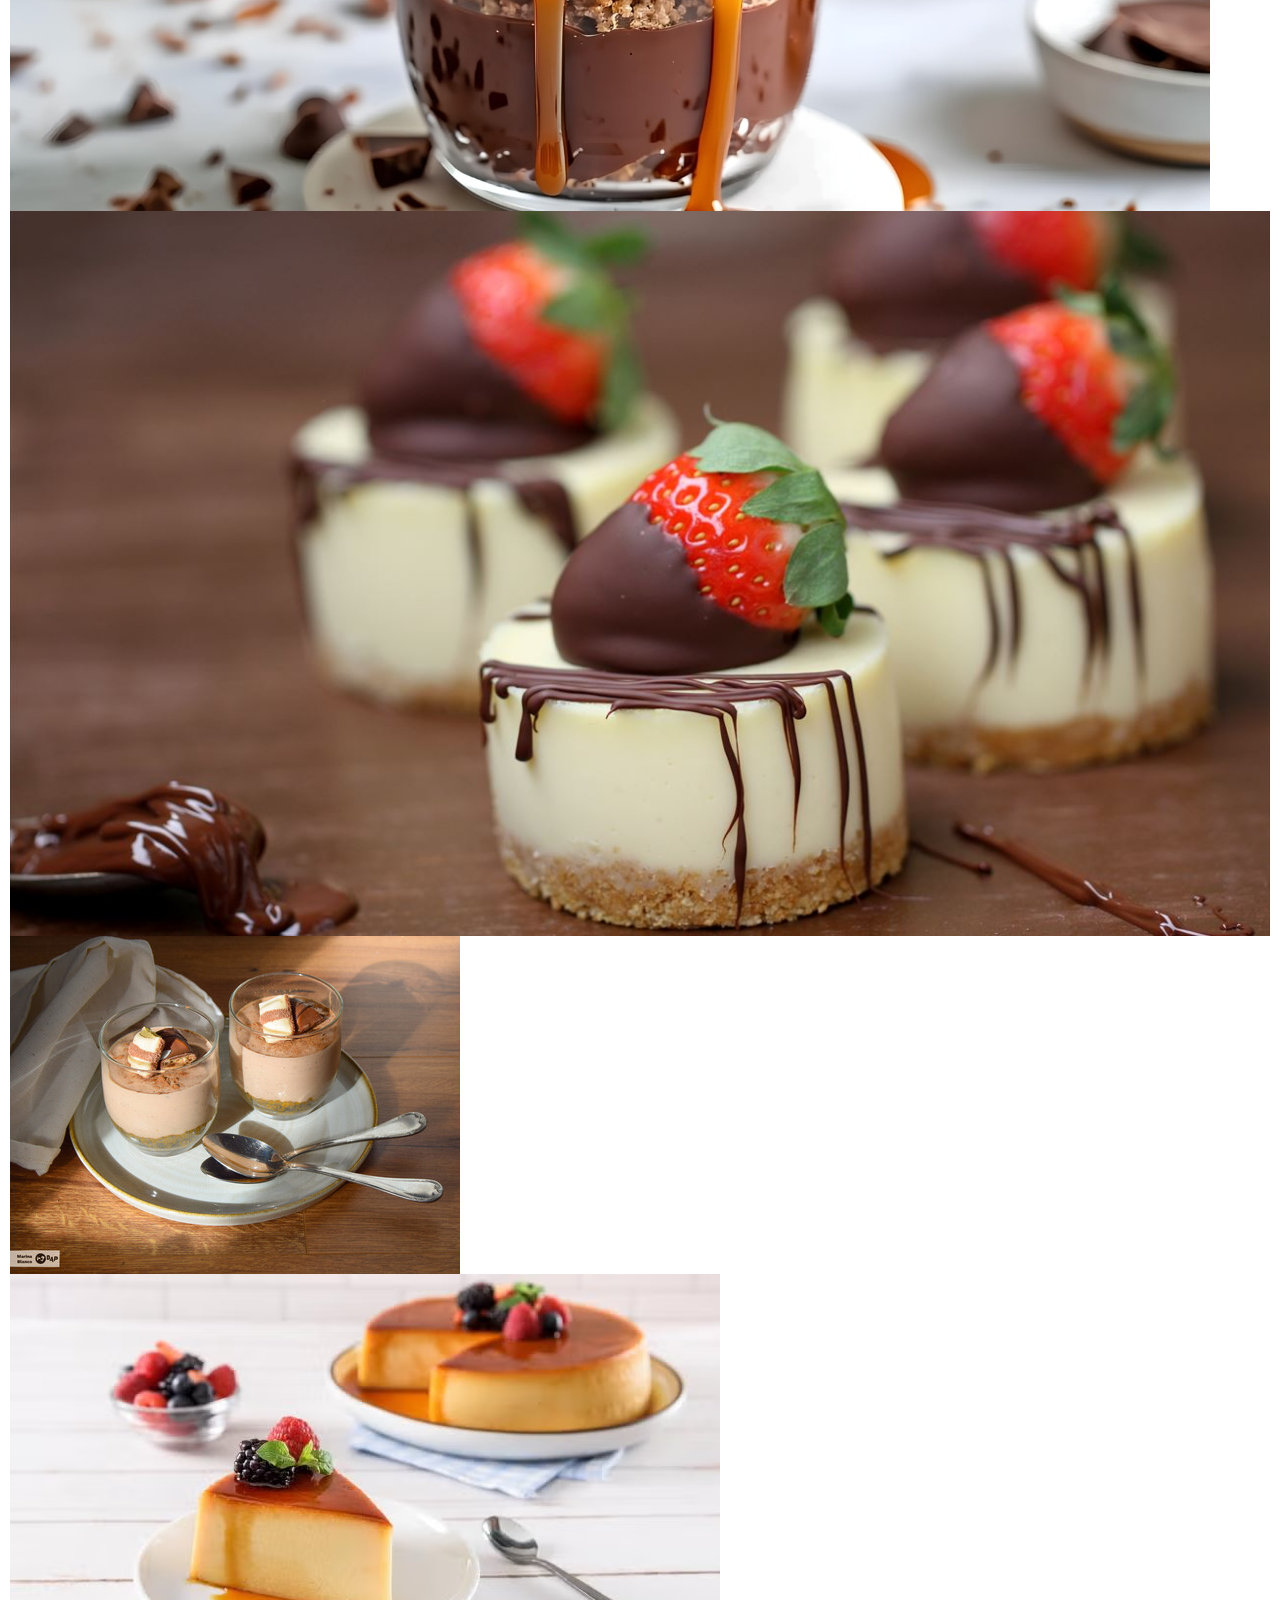
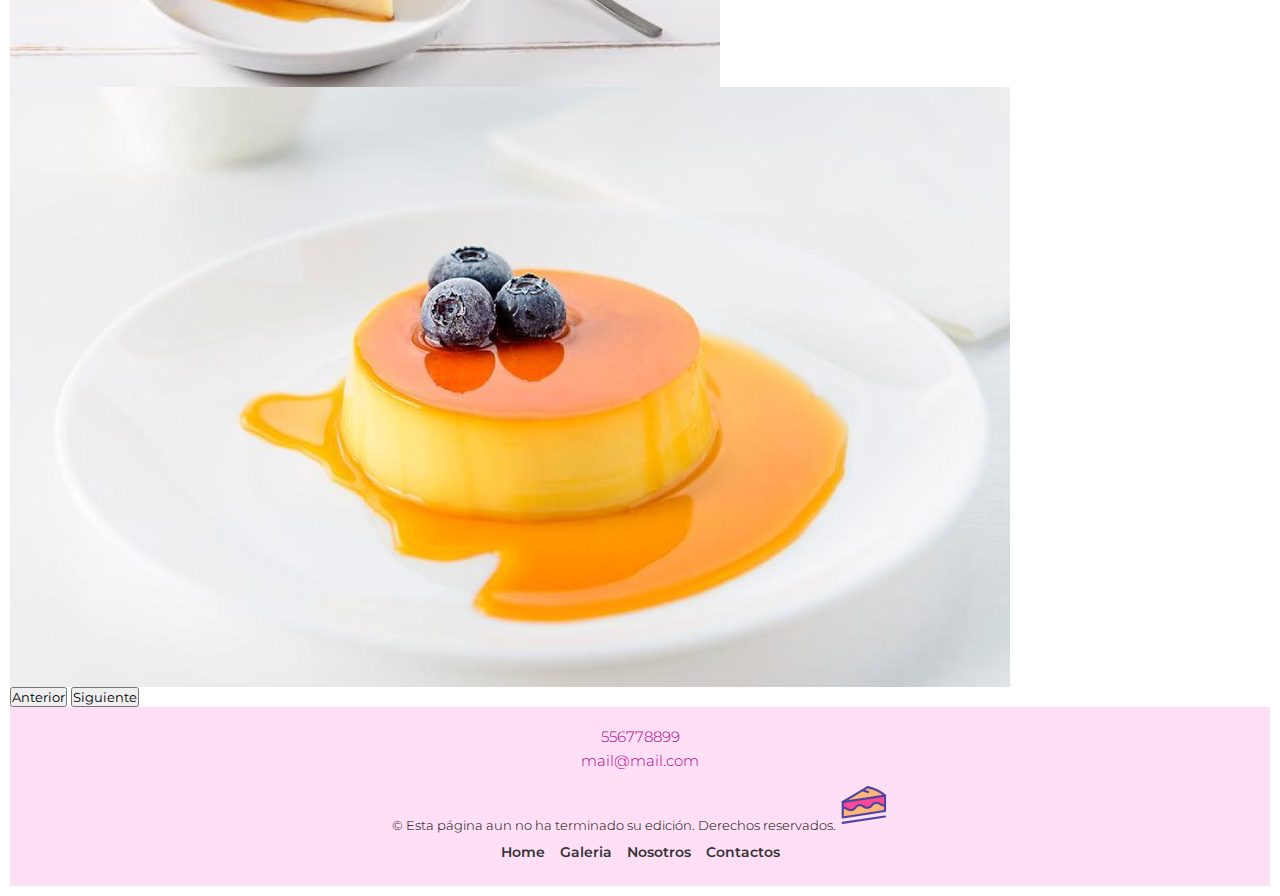
<file: galeria.html>
<!DOCTYPE html>
<html lang="es">
<head>
    <meta charset="UTF-8">
    <meta name="viewport" content="width=device-width, initial-scale=1.0">
    <link rel="preconnect" href="https://fonts.googleapis.com">
    <link rel="preconnect" href="https://fonts.gstatic.com" crossorigin>
    <link href="https://fonts.googleapis.com/css2?family=Montserrat:wght@400;500;600;700&display=swap" rel="stylesheet">
    <link rel="stylesheet" href="css/styles.css">
    <link rel="stylesheet" href="./styles/styles.css">
    <link href="https://cdn.jsdelivr.net/npm/bootstrap@5.3.7/dist/css/bootstrap.min.css" rel="stylesheet" integrity="sha384-LN+7fdVzj6u52u30Kp6M/trliBMCMKTyK833zpbD+pXdCLuTusPj697FH4R/5mcr" crossorigin="anonymous">
    <script src="https://cdn.jsdelivr.net/npm/bootstrap@5.3.7/dist/js/bootstrap.bundle.min.js" integrity="sha384-ndDqU0Gzau9qJ1lfW4pNLlhNTkCfHzAVBReH9diLvGRem5+R9g2FzA8ZGN954O5Q" crossorigin="anonymous"></script>
    <title>Tienda de postres</title>
</head>
<body>
<!--Seccion de Historia-->
    <header class="header">
        <!--<i><img src="img/icons_menu.png" class="header__menu" alt="Icono menu"></i>-->
        <img src="img/postre_logo.png" class="header__logo" alt="logo" class="logo"> 
        <!--<i><img src="img/icons_carro_lleno.png" alt="Icono carrito"></i> -->
        <section class="header__menu">
            <nav class="header__nav">
                <a class="header__link" href="index.html">Home</a>
                <a class="header__link" href="galeria.html">Galeria</a>
                <a class="header__link" href="details.html">Nosotros</a>
                <a class="header__link" href="contactanos.html">Contáctanos</a>
            </nav>
            <section class="header__user">
                <img src="./img/shopping-cart.svg" class="header__icon">
                <img src="./img/user.svg" class="header__icon header__icon--secondary"> <!-- Este es el modificador:header__icon--secondary  -->
            </section>
        </section>
    </header>              
    <main>
<!--Seccion de tienda-->
        <section class="banner">
            <h2>Postres</h2>
            <p>Unicos</p>
        </section>
        <section class="title">
         <article>
            <p>Conoce nuestro trabajo</p>
        </article>
        </section>
        <br>
            <div id="carouselExample" class="carousel slide mb-5 mx-auto">
                <div class="carousel-inner">
                    <div class="carousel-item active">
                        <img src="img/postre2.jpg" class="d-block w-100" alt="Tarta" />
                    </div>
                    <div class="carousel-item">
                        <img src="img/glass_of_chocolate.jpg" class="d-block w-100" alt="Pastel" />
                    </div>
                    <div class="carousel-item">
                        <img src="img/postre1.jpg" class="d-block w-100" alt="Fresas" />
                    </div>
                    <div class="carousel-item">
                        <img src="img/postre5.jpg" class="d-block w-100" alt="Fresas" />
                    </div>
                    <div class="carousel-item">
                        <img src="img/postre6.avif" class="d-block w-100" alt="Fresas" />
                    </div>
                    <div class="carousel-item">
                        <img src="img/postre7.jpg" class="d-block w-100" alt="Fresas" />
                    </div>
                </div>
                <button class="carousel-control-prev" type="button" data-bs-target="#carouselExample" data-bs-slide="prev">
                    <span class="carousel-control-prev-icon" aria-hidden="true"></span>
                    <span class="visually-hidden">Anterior</span>
                </button>
                <button class="carousel-control-next" type="button" data-bs-target="#carouselExample" data-bs-slide="next">
                    <span class="carousel-control-next-icon" aria-hidden="true"></span>
                    <span class="visually-hidden">Siguiente</span>
                </button>
            </div>

        <article class="sug">
            
        </article>
    </main>
    <footer>
        <article>
            <a href="tel:556778899">556778899</a>
            <a href="mailto:mail@mail.com">mail@mail.com</a>
        </article>
        <article>
            <small>
                &copy;  Esta pa&#769;gina aun no ha terminado su edicio&#769;n. Derechos reservados.
                <svg width="50px" height="50px" viewBox="0 0 1024 1024" class="icon"  version="1.1" xmlns="http://www.w3.org/2000/svg"><path d="M484.075052 207.041029l102.796416-61.661865c149.921963 32.442172 275.493116 94.589966 356.074253 174.384665l-0.485929 0.524292L76.492298 451.402704 484.075052 207.041029zM942.456595 519.733308v116.018807L76.492298 766.869895v-201.545553c80.731391-8.353508 92.492798 62.598558 176.219687 50.798789 85.488383-12.061915 75.03451-86.274821 160.522894-98.336737 85.488383-12.026749 95.939059 62.186157 181.427442 50.162605 85.526746-12.061915 75.03451-86.274821 160.561256-98.336736 85.488383-12.061915 95.939059 62.186157 181.465805 50.124242h5.767213z" fill="#FFB578" /><path d="M942.456595 320.288121v199.445187h-5.77041c-85.526746 12.061915-95.977422-62.186157-181.465805-50.124242-85.526746 12.061915-75.03451 86.274821-160.561256 98.336737-85.488383 12.026749-95.939059-62.186157-181.427442-50.162605-85.488383 12.061915-75.03451 86.274821-160.522894 98.336736-83.72689 11.799769-95.491493-59.152296-176.219687-50.798789V451.402704l865.967494-131.114583z" fill="#FF4893" /><path d="M76.492298 789.248216a22.378321 22.378321 0 0 1-22.378321-22.378321V451.402704a22.378321 22.378321 0 0 1 19.027967-22.125766l865.964297-131.11778a22.384715 22.384715 0 0 1 25.728675 22.125766v315.467191a22.378321 22.378321 0 0 1-19.027966 22.125766L79.842652 788.99566c-1.118916 0.169436-2.237832 0.252555-3.350354 0.252556z m22.378321-318.600156v270.199044l821.207655-124.340345v-270.202242L98.870619 470.64806z" fill="#4F46A3" /><path d="M76.514676 473.784222a22.378321 22.378321 0 0 1-11.531229-41.572527L472.566201 187.846823l102.790023-61.661865a22.378321 22.378321 0 1 1 23.024095 38.382018l-102.793219 61.661865-407.589148 244.368068a22.295202 22.295202 0 0 1-11.483276 3.187313z" fill="#4F46A3" /><path d="M943.428454 342.628079a22.298398 22.298398 0 0 1-15.473011-6.211582 21.937148 21.937148 0 0 1-1.144491-1.134901c-78.135506-77.173238-200.51615-136.837039-344.674097-168.032419a22.378321 22.378321 0 0 1 9.46603-43.743223c152.623346 33.027205 282.989854 97.077157 367.087584 180.356479l0.335674 0.342069 0.226981 0.223783a22.378321 22.378321 0 0 1-15.82467 38.199794zM67.988536 543.825169a152.124629 152.124629 0 0 1 5.537036-0.690531l0.49552-0.054347c47.531554-4.936018 75.472486 13.196816 100.130199 29.184527 22.886629 14.836827 40.968312 26.569461 75.43732 21.694184 34.465811-4.862489 48.602516-21.115544 66.498779-41.694009 20.156473-23.17435 43.001542-49.443302 94.020918-56.63953 51.025769-7.17385 80.242265 11.755012 106.0125 28.462027 22.883432 14.830433 40.965115 26.543886 75.421336 21.697381 34.481796-4.862489 48.618501-21.115544 66.514763-41.694009 20.15967-23.177547 43.004739-49.443302 94.043296-56.642727 51.041753-7.193032 80.232675 11.735831 106.006107 28.439649 22.889825 14.836827 40.961918 26.550279 75.459698 21.68779a22.378321 22.378321 0 1 1 6.249945 44.318666c-51.041753 7.183441-80.267841-11.739028-106.050863-28.446043-22.880235-14.827236-40.942737-26.540689-75.414942-21.678199-34.48819 4.865686-48.624895 21.118741-66.521157 41.697206-20.15967 23.17435-43.004739 49.443302-94.043296 56.642727-51.009784 7.177047-80.235871-11.758209-106.009303-28.462027-22.883432-14.830433-40.949131-26.553476-75.424533-21.697381-34.459417 4.862489-48.596123 21.115544-66.495582 41.694009-20.156473 23.17435-43.001542 49.443302-94.020918 56.642727-7.643795 1.077356-14.801661 1.566482-21.527944 1.566483-38.187006 0-62.58577-15.818276-84.503737-30.02851-21.988299-14.25499-39.36986-25.508089-71.00961-22.237657l-0.348462 0.038362c-1.25958 0.140664-2.560719 0.281327-3.865056 0.473142M76.463526 901.635341a22.378321 22.378321 0 0 1-3.321582-44.507284l865.964297-131.117779a22.378321 22.378321 0 1 1 6.700709 44.251531L79.842652 901.379589c-1.134901 0.172633-2.263407 0.255752-3.379126 0.255752zM586.865074 267.110836a22.282414 22.282414 0 0 1-7.698142-1.374668l-102.793219-37.688289a22.378321 22.378321 0 0 1 15.402679-42.02329l102.793219 37.688289a22.384715 22.384715 0 1 1-7.704537 43.397958z" fill="#4F46A3" /></svg>
            </small>
        </article>
        <article>
            <nav class="header__nav">
                <a class="header__link">Home</a>
                <a class="header__link">Galeria</a>
                <a class="header__link">Nosotros</a>
                <a class="header__link">Contactos</a>
            </nav>
        </article>
    </footer>
</body>
</html>
</file>
<file: css/styles.css>
body{
    width: 100%;
    font-size: 15px;
    font-weight: 300;
    color: #000000;
    margin: 0;
}

.header{
    width: 100%;
    display: flex;
    padding: 15px 30px;
    background-color: #ffdff6;
    box-sizing: border-box;
    justify-content: space-between;
}

.header__logo { /*Elemento */
    width: 120px;
}

.header__menu{
    display: flex;
    gap: 50px;
}

.header__nav{
    display: flex;
    gap: 20px;
    justify-content: space-between;
    align-items: center;
}

.header__link{
    font-size: .9rem;
    font-weight: 700;
    cursor: pointer;
    color: #000000;
}

.header__user{
    display: flex;
    justify-content: space-between;
    gap: 10px;
    align-items: center;
}

.header__icon{
    cursor: pointer;
}

.header__icon--secondary{ 
    opacity: .4;
}

.banner {
    width: 100%;
    padding: 60px 0;
    text-align: center;
    background-image: url("../img/banner.jpg");
    background-repeat: no-repeat;
    background-size: cover;
    color: #fff;
    background-position-y: 40%;
}

.banner h2{
    width: 100%;
    font-weight: 600;
    font-size: 30px;
    margin: 10px;
}

.banner p{
    width: 100%;
    margin: 0 auto;
    font-size: 25px;
    opacity: 0.9;
}

.title {
    width: 100%;
    text-align: center;
    margin: 0 auto;
    font-weight: 600;
    font-size: clamp(2rem, 5vw, 3rem);
    color: #bb40b3;
}

.products {
    display: grid;
    grid-template-columns: 1fr 1fr 1fr;
    width: 80%;
    margin: 30px auto 0;
    gap: 30px 20px;
}

.products__item{

}

.products__img{
    width: 100%;
}

.products__tittle,
.products__cost{
    font-size: .75rem;
    font-weight: 600;
    text-align: center;
    margin: 10px 0;
}

.products__btn{
    display: block;
    border: none;
    background-color: #333;
    color: #fff;
    border-radius: 20px;
    width: 100%;
    padding: 10px 0;
    text-align: center;
    font-weight: 600;
    font-family: "Montserrat", Arial, Helvetica, sans-serif;
}

.products__btn--disable{
    background-color: rgb(209, 209, 209);
}

.comments {
    display: grid;
    grid-template-columns: 1fr 1fr 1fr;
    width: 80%;
    margin: 30px auto 0;
    gap: 30px 20px;
}

.comments__coment,
.comments__important,
.comments__video {
    font-size: 1rem;
    font-weight: 600;
    text-align: center;
    margin: 10px 0;
}


input [type="text"]{
    background-color: #000000;
}

a:visited {
    color: rgb(0, 174, 193);
    font-size: 1rem;
  }

a:active {
    color: rgb(255, 0, 238);
    font-size: 1rem;
}

#para1 {
    text-align: left;
    color: rgb(255, 0, 0);
  }

article > p:first-child{
    font-size: 30px;
}

article > p:nth-child(5){
    font-size: 20px;
}

article > p:last-child{
    font-size: 30px;
}

.cart{
    width: 400px;
    background-color: #fff;
    padding: 25px;
    box-sizing: border-box;
    height: 100%;
    position: fixed;
    right: -50%;
    top: 18%;
    box-shadow: -19px -1px 22px -15px rgb(0, 0, 0, 0.30);
    &.show {
        right: 0%;
    }
}

.cart h2{
    width: 100%;
    text-align: center;
    font-size: 20px;
    font-weight: 600;
    padding: 25px 0;
    box-sizing: border-box;
}

.cart div {
    border-bottom: 1px solid #333;
    display: flex;
    justify-content: space-between;
    align-items: center;
    padding: 15px;
    box-sizing: border-box;
}

.cart img {
    width: 60px;
    align-items: center;
}

.cart div p:nth-child(3){
    font-weight: 500;
}

.cart div i {
    width: 25px;
    cursor: pointer;
    align-items: center;
}

.cart .delete-icon{
    width: 50%;
}



.grid-container{
    display: grid;
    width: 100%;
    margin: 0 auto 0 220px;
    grid-template-columns: 1fr 1fr 1fr;
    grid-template-rows: auto 1fr auto;
    grid-template-areas: 
    'header header'
    'main main'
    'footer footer';
}

.grid-container header {
    grid-area: header;
    text-align: center;
    font-size: 1.5rem;
}

.grid-container main {
    width: 100%;
    display: flex;
    grid-area: main;
    text-align: center;
}

.grid-container main img {
    width: 100%; 
    max-width: 500px; 
    height: auto; 
}


.grid-container footer {
    grid-area: footer;
    text-align: center;
    font-size: 1.2rem;
}

.grid-item item-1{
    grid-column: 1;
    grid-row: 1/3;
    width: 100%;
}
.grid-item item-2{
    grid-column: 2;
    grid-row: 2/3;
    width: 100%;
}
.grid-item item-3{
    grid-column: 3;
    grid-row: 3/3;
    width: 100%;
}

@media (max-width: 820px) {
    header{
        padding: 15px;
    }

    header > img{
        width: 60px;
    }

    header i {
        width: 35px;
    }

    .products {
        grid-template-columns: repeat(ato-fit, minmax(200px, 1fr));
    }

    .products img{
        width: 150px;
    }

    .cart{
        width: 400px;
        top: 80px;
    }

    .grid-container {

    }
    
}

@media (max-width: 480px) {
    .banner{
        padding: 30px 0;
    }

    .banner h2{
        font-size: 18px;
    }

    .banner p {
        font-size: 16px;
    }

    .products {
        grid-template-columns: 1fr;
        padding: 10px;
    }
    .products__item{

    }

    .products img{
        width: 100px;
        max-width: 200px;
        margin-bottom: 10px;
    }

    .product h3,
    .product p{
        padding: 0 10px;
    }

    .cart {
        width: 100%;
        box-shadow: none;
    }

    .cart h2 {
        padding: 15px 0;
    }

    .cart div {
        flex-direction: column;
        align-items: center;
    }

    .cart img {
        width: 100px;
    }

    .cart p {
        margin: 0;
    }

    .grid-container {

    }
    
}

@media (hover:hover){
    button:hover {
        background-color: #fff;
        color: #ae0088;
        &.toggle{
            background-color: #ff061b;
        }
    }
}

.menu {
    text-decoration: none;
    color: black;
    width: 300px;
    background-color: #fff;
    padding: 25px;
    box-sizing: border-box;
    height: 100%;
    position: fixed;
    left: -50%;
    top: 18%;
    box-shadow: -19px -1px 22px -15px rgb(0, 0, 0, 0.30);
    &.show {
        left: 0%;
    } 
}

.menu a{  
  display: block;  
  margin: 0.5rem 0; 
}

.menu h2 {
  display: flex;
  justify-content: space-between; 
  align-items: center;             
  margin: 0 0 20px 0;              
  font-size: 1.5rem;
}

.menu h2 .closeMenu {
  width: 24px;   
  height: 24px;
  cursor: pointer;
}


.menu.hide {
  left: -50%; 
}

@media (prefers-color-scheme: dark) {
    body {
        background-color: #333;
        color: #fff;
    }

    footer{
        background-color: #333;
        color: #ae0088;
    }

    .grid-container header,
    .grid-container main,
    .grid-container footer{
        background-color: #333;
        color: #fff;
    }
}
</file>
<file: styles/styles.css>
* {
  font-family: "Montserrat", Arial, Helvetica, sans-serif;
  box-sizing: border-box;
  margin: 0;
  padding: 0;
}

body {
  padding: 10px;
}

img {
  max-width: 100%;
  height: auto;
  display: block;
}

.header {
  display: flex;
  justify-content: center;
  align-items: center;
  flex-wrap: wrap;
  gap: 10px;
  padding: 10px;
}
.header__logo {
  max-width: 160px;
}
.header__nav {
  display: flex;
  justify-content: center;
  align-items: center;
  gap: 15px;
  flex-wrap: wrap;
}
.header__nav a {
  text-decoration: none;
  color: #333;
  font-weight: 600;
}
.header__nav a:hover {
  text-decoration: underline;
}
.header__user {
  display: flex;
  justify-content: center;
  align-items: center;
  gap: 10px;
}
.header__user .header__icon {
  width: 24px;
  height: auto;
}

.products__img {
  border-radius: 10px;
  width: 100%;
  -o-object-fit: cover;
     object-fit: cover;
}

.products__btn {
  background-color: #ff96e8;
  color: #fff;
  padding: 8px 16px;
  border: none;
  border-radius: 6px;
  margin-top: 8px;
  font-weight: bold;
  width: 100%;
}
.products__btn:hover {
  background-color: #ff6bd3;
}
.products__btn--disable {
  background-color: #ccc;
  color: #666;
  cursor: not-allowed;
}

.btn-main {
  background-color: #ff96e8;
  color: #fff;
  padding: 10px 20px;
  border: none;
  border-radius: 8px;
  width: 100%;
}
.btn-main:hover {
  background-color: #ff6bd3;
}

.comments {
  padding: 20px 0;
}
.comments__coment {
  display: flex;
  flex-direction: column;
  gap: 10px;
}
@media (min-width: 768px) {
  .comments__coment {
    flex-direction: row;
    align-items: center;
  }
  .comments__coment input {
    flex: 1;
  }
}
.comments__coment input {
  padding: 8px;
  border: 1px solid #ccc;
  border-radius: 6px;
  width: 100%;
}
.comments__important {
  text-align: center;
  margin-top: 10px;
  font-size: 0.9rem;
}
.comments__video {
  text-align: center;
  margin-top: 15px;
}
.comments__video a {
  color: #ae0088;
  text-decoration: none;
}
.comments__video a:hover {
  text-decoration: underline;
}

.grid-container {
  margin-top: 30px;
  text-align: center;
}
.grid-container header, .grid-container footer {
  margin-bottom: 10px;
}
.grid-container .row {
  gap: 10px;
}
.grid-container img {
  border-radius: 10px;
  max-width: 100%;
}

.menu {
  font-family: "Montserrat", Arial, Helvetica, sans-serif;
  color: #ae0088;
}
.menu h2 {
  font-family: "Montserrat", Arial, Helvetica, sans-serif;
  color: #ae0088;
}

.mouse .hover-image {
  position: absolute;
  top: 0;
  left: 0;
  width: 100%;
  height: 100%;
  -o-object-fit: cover;
     object-fit: cover;
  pointer-events: none;
}

.mouse {
  position: relative;
}

.header__user {
  position: relative;
}

.cart-badge {
  position: absolute;
  top: -5px;
  right: -5px;
  background: red;
  color: white;
  font-size: 0.7rem;
  width: 18px;
  height: 18px;
  display: flex;
  justify-content: center;
  align-items: center;
  border-radius: 50%;
  font-weight: bold;
  pointer-events: none;
}

.carousel {
  max-width: 100%;
  margin: 0 auto;
}

.red {
  color: rgb(190, 0, 0);
  font-weight: 600;
}

.blue {
  color: rgb(0, 70, 190);
  font-weight: 600;
}

footer {
  background-color: #ffdff6;
  padding: 20px 10px;
  text-align: center;
}
footer a {
  color: #ae0088;
  text-decoration: none;
  display: block;
  margin-bottom: 5px;
}
footer a:hover {
  text-decoration: underline;
}
footer small {
  display: block;
  margin-top: 10px;
  font-size: 0.8rem;
}
footer nav {
  display: flex;
  justify-content: center;
  align-items: center;
  flex-wrap: wrap;
  gap: 10px;
  margin-top: 10px;
}/*# sourceMappingURL=styles.css.map */
</file>
